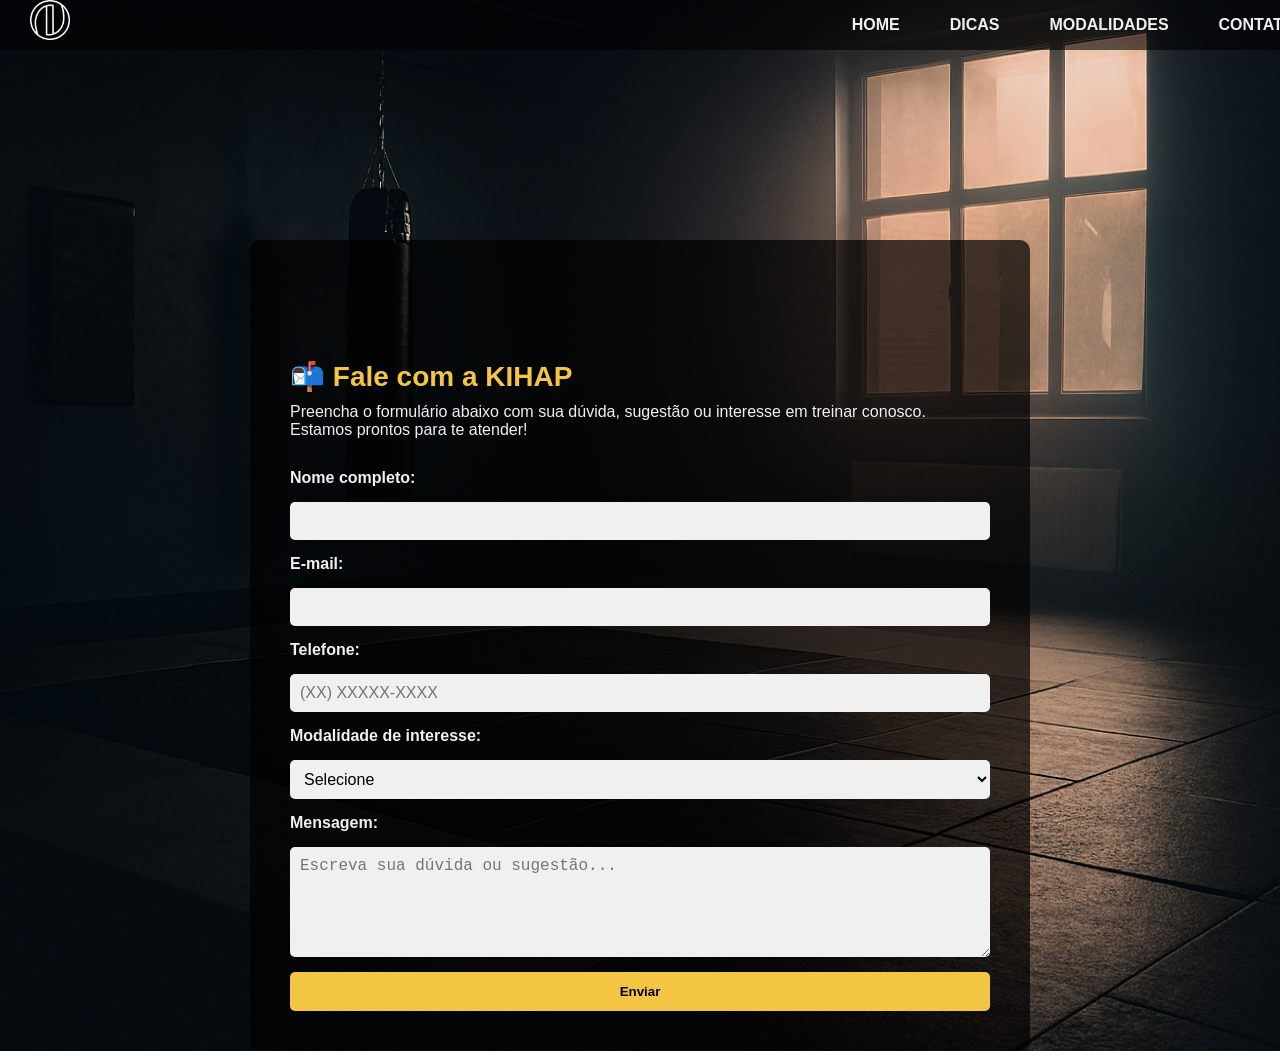
<file: AcademiaKIHAP/contato.html>
<!DOCTYPE html>
<html lang="pt-br">
<head>
  <meta charset="UTF-8">
  <title>Contato - KIHAP</title>
  <link rel="stylesheet" href="style.css">
</head>
<body class="bodycontato">
  <header class="topo">
    <div class="logo">
      <img src="src/logo.png" alt="Logo KIHAP">
    </div>
    <nav class="menu">
      <ul>
        <li><a href="index.html">HOME</a></li>
        <li><a href="dicas.html">DICAS</a></li>
        <li class="dropdown">
          <a href="#">MODALIDADES</a>
          <ul class="submenu">
            <li><a href="muay-thai.html">Muay-Thai</a></li>
            <li><a href="jiu-jitsu.html">Jiu-Jitsu</a></li>
            <li><a href="karate.html">Karatê</a></li>
          </ul>
        </li>
        <li><a href="contato.html">CONTATO</a></li>
      </ul>
    </nav>
  </header>

  <div class="contato-fundo">

  <main class="contato-container">
    <h2>📬 Fale com a KIHAP</h2>
    <p>Preencha o formulário abaixo com sua dúvida, sugestão ou interesse em treinar conosco. Estamos prontos para te atender!</p>

    <form class="formulario-contato">
      <label for="nome">Nome completo:</label>
      <input type="text" id="nome" name="nome" required>

      <label for="email">E-mail:</label>
      <input type="email" id="email" name="email" required>

      <label for="telefone">Telefone:</label>
      <input type="tel" id="telefone" name="telefone" placeholder="(XX) XXXXX-XXXX">

      <label for="modalidade">Modalidade de interesse:</label>
      <select id="modalidade" name="modalidade">
        <option value="">Selecione</option>
        <option value="muaythai">Muay-Thai</option>
        <option value="jiujitsu">Jiu-Jitsu</option>
        <option value="karate">Karatê</option>
      </select>

      <label for="mensagem">Mensagem:</label>
      <textarea id="mensagem" name="mensagem" rows="5" placeholder="Escreva sua dúvida ou sugestão..."></textarea>

      <button type="submit">Enviar</button>
    </form>
  </main>
  </div>
</body>
</html>
</file>
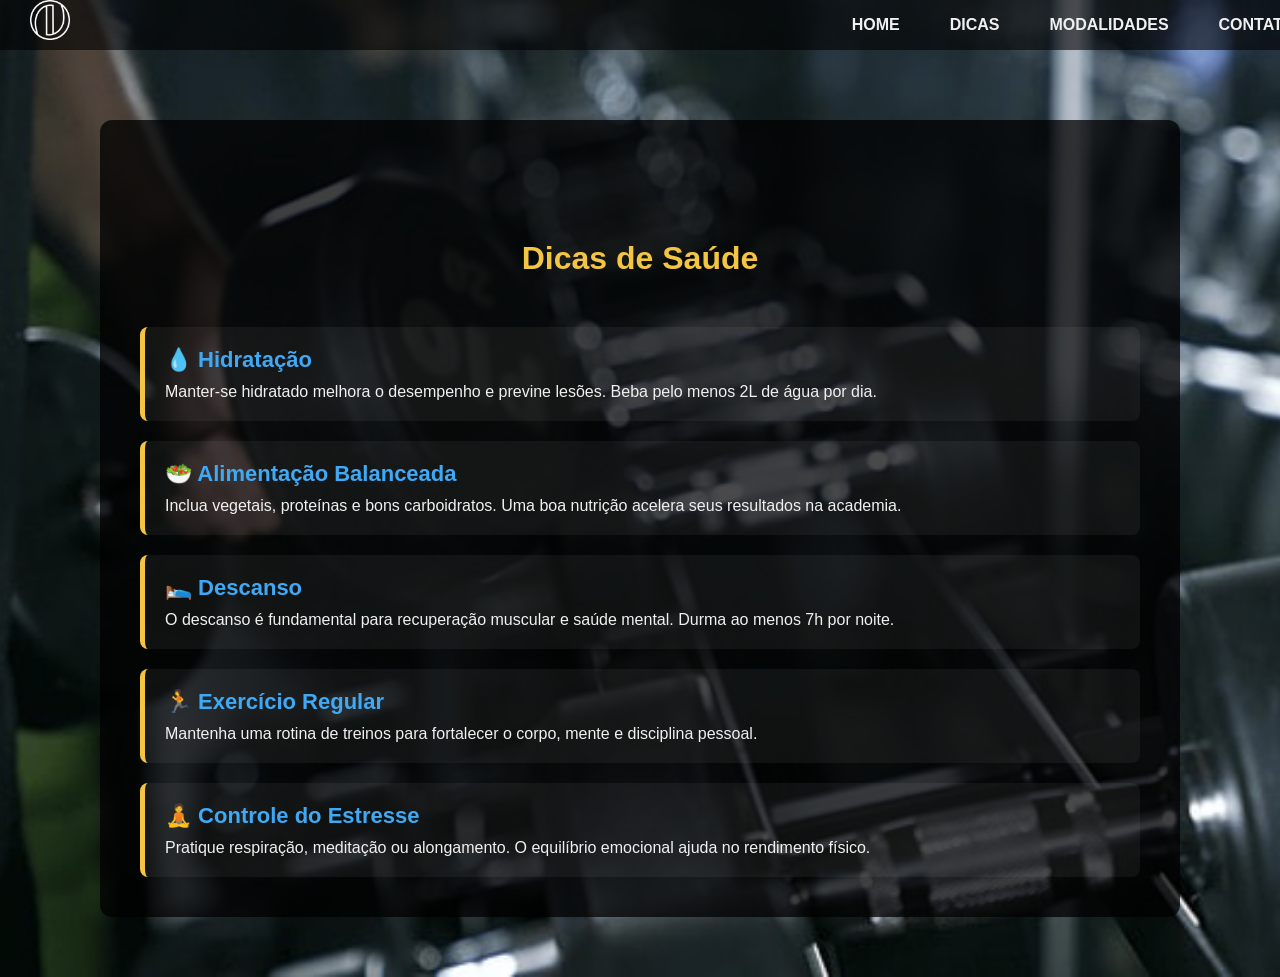
<file: AcademiaKIHAP/dicas.html>
<!DOCTYPE html>
<html lang="pt-br">

<head>
  <meta charset="UTF-8">
  <title>Dicas de Saúde - KIHAP</title>
  <link rel="stylesheet" href="style.css">
</head>

<body class="bodydicas">
  <!-- Cabeçalho reutilizado -->
  <header class="topo">
    <div class="logo">
      <img src="src/logo.png" alt="Logo KIHAP">
    </div>
    <nav class="menu">
      <ul>
        <li><a href="index.html">HOME</a></li>
        <li><a href="dicas.html">DICAS</a></li>
        <li class="dropdown">
          <a href="#">MODALIDADES</a>
          <ul class="submenu">
            <li><a href="muay-thai.html">Muay-Thai</a></li>
            <li><a href="jiu-jitsu.html">Jiu-Jitsu</a></li>
            <li><a href="karate.html">Karatê</a></li>
          </ul>
        </li>
        <li><a href="contato.html">CONTATO</a></li>
      </ul>
    </nav>
  </header>

  <!-- Seção principal com dicas -->
  <main class="dicas-fundo">
    <div class="dicas-container">
      <h2 class="titulo-dicas">Dicas de Saúde</h2>

      <section class="dica-card">
        <h3>💧 Hidratação</h3>
        <p>Manter-se hidratado melhora o desempenho e previne lesões. Beba pelo menos 2L de água por dia.</p>
      </section>

      <section class="dica-card">
        <h3>🥗 Alimentação Balanceada</h3>
        <p>Inclua vegetais, proteínas e bons carboidratos. Uma boa nutrição acelera seus resultados na academia.</p>
      </section>

      <section class="dica-card">
        <h3>🛌 Descanso</h3>
        <p>O descanso é fundamental para recuperação muscular e saúde mental. Durma ao menos 7h por noite.</p>
      </section>

      <section class="dica-card">
        <h3>🏃 Exercício Regular</h3>
        <p>Mantenha uma rotina de treinos para fortalecer o corpo, mente e disciplina pessoal.</p>
      </section>

      <section class="dica-card">
        <h3>🧘 Controle do Estresse</h3>
        <p>Pratique respiração, meditação ou alongamento. O equilíbrio emocional ajuda no rendimento físico.</p>
      </section>
    </div>
  </main>
</body>

</html>
</file>
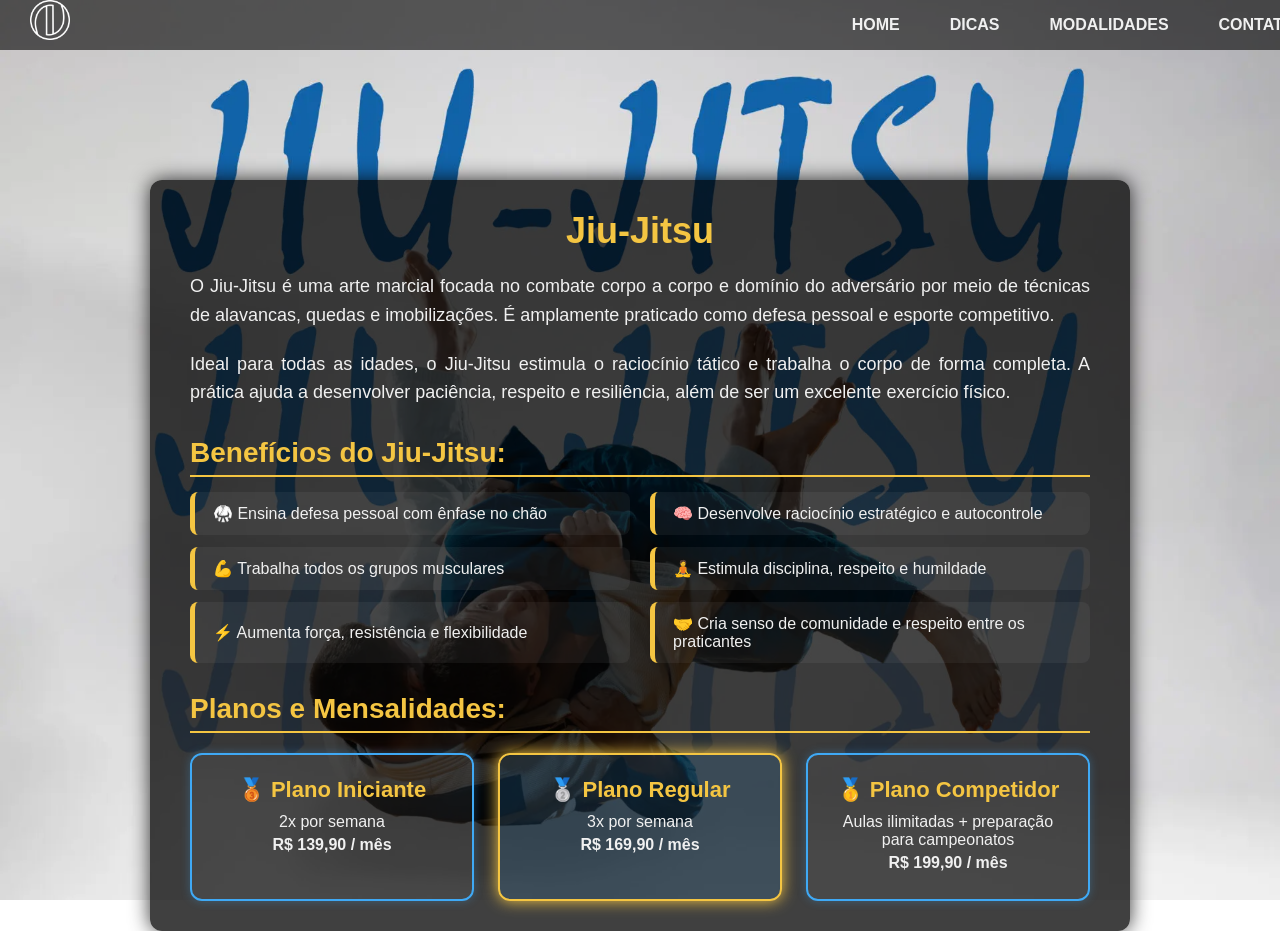
<file: AcademiaKIHAP/jiu-jitsu.html>
<!DOCTYPE html>
<html lang="pt-br">

<head>
  <meta charset="UTF-8">
  <title>Jiu-Jitsu - KIHAP</title>
  <link rel="stylesheet" href="style.css">
</head>

<body class="bodyhome jiujitsu">
  <header class="topo">
    <div class="logo">
      <img src="src/logo.png" alt="Logo KIHAP">
    </div>
    <nav class="menu">
      <ul>
        <li><a href="index.html">HOME</a></li>
        <li><a href="dicas.html">DICAS</a></li>
        <li class="dropdown">
          <a href="#">MODALIDADES</a>
          <ul class="submenu">
            <li><a href="muay-thai.html">Muay-Thai</a></li>
            <li><a href="jiu-jitsu.html">Jiu-Jitsu</a></li>
            <li><a href="karate.html">Karatê</a></li>
          </ul>
        </li>
        <li><a href="contato.html">CONTATO</a></li>
      </ul>
    </nav>
  </header>

  <main class="modalidade-fundo">
    <div class="modalidade-container">
      <h2 class="titulo-modalidade">Jiu-Jitsu</h2>

      <p class="descricao-modalidade">
        O Jiu-Jitsu é uma arte marcial focada no combate corpo a corpo e domínio do adversário por meio de técnicas de alavancas, quedas e imobilizações. É amplamente praticado como defesa pessoal e esporte competitivo.
      </p>
      <p class="descricao-modalidade">
        Ideal para todas as idades, o Jiu-Jitsu estimula o raciocínio tático e trabalha o corpo de forma completa. A prática ajuda a desenvolver paciência, respeito e resiliência, além de ser um excelente exercício físico.
      </p>

      <h3 class="subtitulo-beneficios">Benefícios do Jiu-Jitsu:</h3>
      <ul class="lista-beneficios">
        <li>🥋 Ensina defesa pessoal com ênfase no chão</li>
        <li>🧠 Desenvolve raciocínio estratégico e autocontrole</li>
        <li>💪 Trabalha todos os grupos musculares</li>
        <li>🧘 Estimula disciplina, respeito e humildade</li>
        <li>⚡ Aumenta força, resistência e flexibilidade</li>
        <li>🤝 Cria senso de comunidade e respeito entre os praticantes</li>
      </ul>

      <h3 class="subtitulo-beneficios">Planos e Mensalidades:</h3>
      <div class="planos-container">
        <div class="plano-card">
          <h4>🥉 Plano Iniciante</h4>
          <p>2x por semana</p>
          <p><strong>R$ 139,90 / mês</strong></p>
        </div>

        <div class="plano-card destaque">
          <h4>🥈 Plano Regular</h4>
          <p>3x por semana</p>
          <p><strong>R$ 169,90 / mês</strong></p>
        </div>

        <div class="plano-card">
          <h4>🥇 Plano Competidor</h4>
          <p>Aulas ilimitadas + preparação para campeonatos</p>
          <p><strong>R$ 199,90 / mês</strong></p>
        </div>
      </div>
    </div>
  </main>
</body>

</html>
</file>
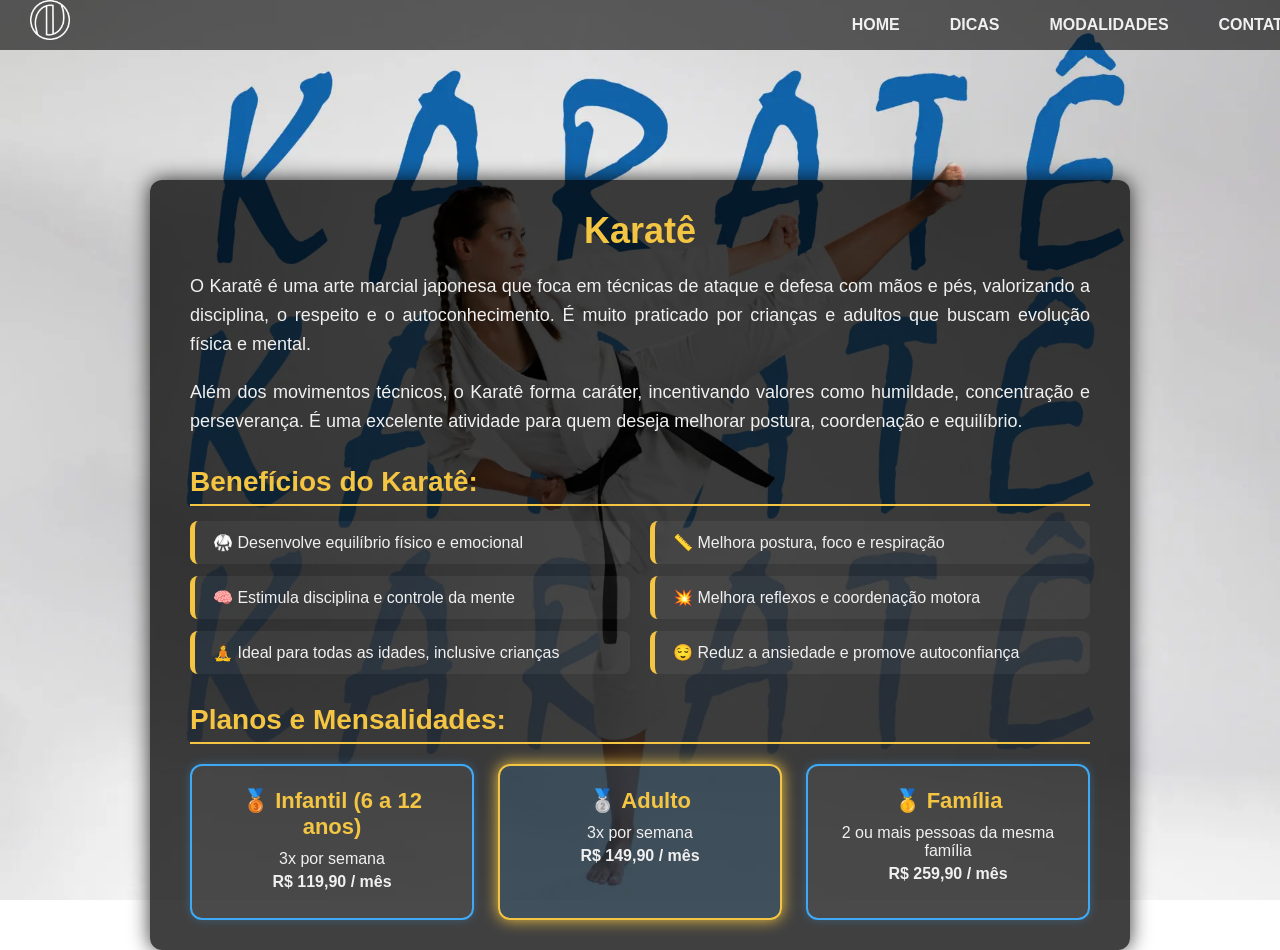
<file: AcademiaKIHAP/karate.html>
<!DOCTYPE html>
<html lang="pt-br">

<head>
  <meta charset="UTF-8">
  <title>Karatê - KIHAP</title>
  <link rel="stylesheet" href="style.css">
</head>

<body class="bodyhome karate">
  <header class="topo">
    <div class="logo">
      <img src="src/logo.png" alt="Logo KIHAP">
    </div>
    <nav class="menu">
      <ul>
        <li><a href="index.html">HOME</a></li>
        <li><a href="dicas.html">DICAS</a></li>
        <li class="dropdown">
          <a href="#">MODALIDADES</a>
          <ul class="submenu">
            <li><a href="muay-thai.html">Muay-Thai</a></li>
            <li><a href="jiu-jitsu.html">Jiu-Jitsu</a></li>
            <li><a href="karate.html">Karatê</a></li>
          </ul>
        </li>
        <li><a href="contato.html">CONTATO</a></li>
      </ul>
    </nav>
  </header>

  <main class="modalidade-fundo">
    <div class="modalidade-container">
      <h2 class="titulo-modalidade">Karatê</h2>

      <p class="descricao-modalidade">
        O Karatê é uma arte marcial japonesa que foca em técnicas de ataque e defesa com mãos e pés, valorizando a disciplina, o respeito e o autoconhecimento. É muito praticado por crianças e adultos que buscam evolução física e mental.
      </p>
      <p class="descricao-modalidade">
        Além dos movimentos técnicos, o Karatê forma caráter, incentivando valores como humildade, concentração e perseverança. É uma excelente atividade para quem deseja melhorar postura, coordenação e equilíbrio.
      </p>

      <h3 class="subtitulo-beneficios">Benefícios do Karatê:</h3>
      <ul class="lista-beneficios">
        <li>🥋 Desenvolve equilíbrio físico e emocional</li>
        <li>📏 Melhora postura, foco e respiração</li>
        <li>🧠 Estimula disciplina e controle da mente</li>
        <li>💥 Melhora reflexos e coordenação motora</li>
        <li>🧘 Ideal para todas as idades, inclusive crianças</li>
        <li>😌 Reduz a ansiedade e promove autoconfiança</li>
      </ul>

      <h3 class="subtitulo-beneficios">Planos e Mensalidades:</h3>
      <div class="planos-container">
        <div class="plano-card">
          <h4>🥉 Infantil (6 a 12 anos)</h4>
          <p>3x por semana</p>
          <p><strong>R$ 119,90 / mês</strong></p>
        </div>

        <div class="plano-card destaque">
          <h4>🥈 Adulto</h4>
          <p>3x por semana</p>
          <p><strong>R$ 149,90 / mês</strong></p>
        </div>

        <div class="plano-card">
          <h4>🥇 Família</h4>
          <p>2 ou mais pessoas da mesma família</p>
          <p><strong>R$ 259,90 / mês</strong></p>
        </div>
      </div>
    </div>
  </main>
</body>

</html>
</file>
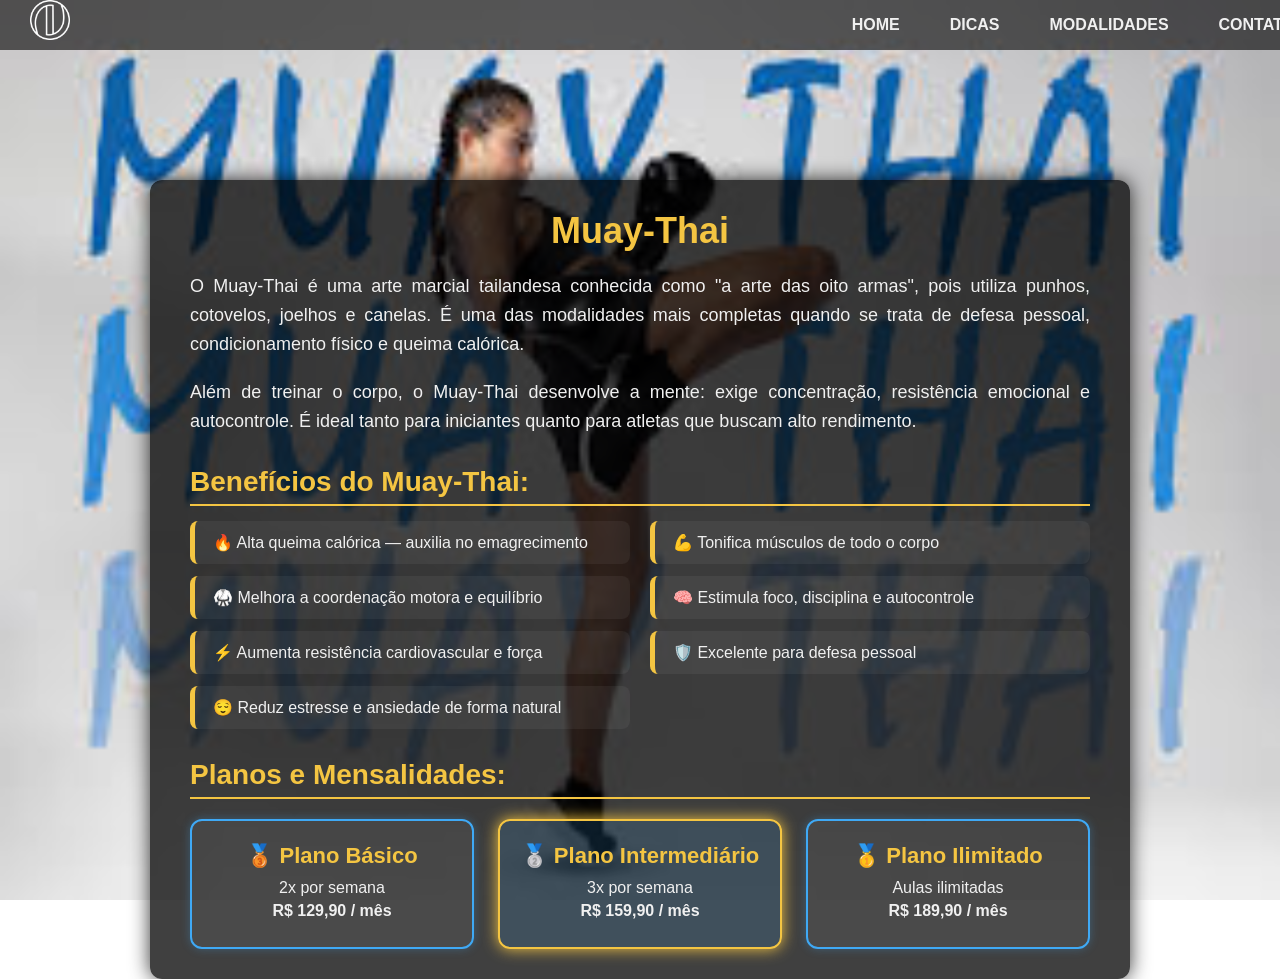
<file: AcademiaKIHAP/muay-thai.html>
<!DOCTYPE html>
<html lang="pt-br">

<head>
  <meta charset="UTF-8">
  <title>Muay-Thai - KIHAP</title>
  <link rel="stylesheet" href="style.css">
</head>

<body class="bodyhome muaythai">
  <header class="topo">
    <div class="logo">
      <img src="src/logo.png" alt="Logo KIHAP">
    </div>
    <nav class="menu">
      <ul>
        <li><a href="index.html">HOME</a></li>
        <li><a href="dicas.html">DICAS</a></li>
        <li class="dropdown">
          <a href="#">MODALIDADES</a>
          <ul class="submenu">
            <li><a href="muay-thai.html">Muay-Thai</a></li>
            <li><a href="jiu-jitsu.html">Jiu-Jitsu</a></li>
            <li><a href="karate.html">Karatê</a></li>
          </ul>
        </li>
        <li><a href="contato.html">CONTATO</a></li>
      </ul>
    </nav>
  </header>

  <main class="modalidade-fundo">
    <div class="modalidade-container">
      <h2 class="titulo-modalidade">Muay-Thai</h2>

      <p class="descricao-modalidade">
        O Muay-Thai é uma arte marcial tailandesa conhecida como "a arte das oito armas", pois utiliza punhos, cotovelos, joelhos e canelas. É uma das modalidades mais completas quando se trata de defesa pessoal, condicionamento físico e queima calórica.
      </p>
      <p class="descricao-modalidade">
        Além de treinar o corpo, o Muay-Thai desenvolve a mente: exige concentração, resistência emocional e autocontrole. É ideal tanto para iniciantes quanto para atletas que buscam alto rendimento.
      </p>

      <h3 class="subtitulo-beneficios">Benefícios do Muay-Thai:</h3>
      <ul class="lista-beneficios">
        <li>🔥 Alta queima calórica — auxilia no emagrecimento</li>
        <li>💪 Tonifica músculos de todo o corpo</li>
        <li>🥋 Melhora a coordenação motora e equilíbrio</li>
        <li>🧠 Estimula foco, disciplina e autocontrole</li>
        <li>⚡ Aumenta resistência cardiovascular e força</li>
        <li>🛡️ Excelente para defesa pessoal</li>
        <li>😌 Reduz estresse e ansiedade de forma natural</li>
      </ul>

      <h3 class="subtitulo-beneficios">Planos e Mensalidades:</h3>
      <div class="planos-container">
        <div class="plano-card">
          <h4>🥉 Plano Básico</h4>
          <p>2x por semana</p>
          <p><strong>R$ 129,90 / mês</strong></p>
        </div>

        <div class="plano-card destaque">
          <h4>🥈 Plano Intermediário</h4>
          <p>3x por semana</p>
          <p><strong>R$ 159,90 / mês</strong></p>
        </div>

        <div class="plano-card">
          <h4>🥇 Plano Ilimitado</h4>
          <p>Aulas ilimitadas</p>
          <p><strong>R$ 189,90 / mês</strong></p>
        </div>
      </div>
    </div>
  </main>
</body>

</html>
</file>
<file: AcademiaKIHAP/style.css>
* {
    margin: 0;
}

:root {
  --cor-fundo: #0d0d0d;
  --cor-texto: #f0f0f0;
  --amarelo: #f4c542;
  --azul: #3fa9f5;
}

.bodyhome {
  margin: 0;
  font-family: 'Segoe UI', sans-serif;
  background-image: url(src/fundo-home.png); /* substitua pelo nome da imagem de fundo */
  background-size: 100% 100%;
  background-position: center;
  background-repeat: no-repeat;
  background-attachment: fixed;
  color: var(--cor-texto);
  height: 100%;
  display: flex;
  flex-direction: column;
}

/* Cabeçalho */
.topo {
  display: flex;
  justify-content: space-between;
  align-items: center;
  padding-left: 30px;
  padding-right: 30px;
  background-color: rgba(0, 0, 0, 0.6);
  position: fixed;
  width: 100%;
}


.logo {
  display: flex;
  flex-direction: column;
  align-items: flex-start;
}

.logo img {
  height: 40px;
  margin-bottom: 10px;
}

.logo h1 {
  font-size: 32px;
  margin: 0;
  color: var(--cor-texto);
}

.menu ul {
  list-style: none;
  display: flex;
  gap: 20px;
  margin: 0;
  padding: 0;
  position: relative;
}

.menu ul li {
  position: relative;
}

.menu ul li a {
  color: var(--cor-texto);
  text-decoration: none;
  font-weight: bold;
  padding: 10px 15px;
  transition: all 0.3s ease;
  border-bottom: 2px solid transparent;
}

.menu ul li a:hover {
  border-bottom: 2px solid var(--amarelo); /* linha amarela no hover */
  color: var(--amarelo); /* opcional: muda a cor do texto */
}


/* Submenu */
.dropdown .submenu {
  display: none;
  position: absolute;
  top: 100%;
  left: 0;
  background-color: rgba(0, 0, 0, 0.9);
  padding: 0;
  margin: 0;
  border-radius: 5px;
  min-width: 160px;
  z-index: 10;
  flex-direction: column;
}

.dropdown:hover .submenu {
  display: block;
}

.submenu li a {
  display: block;
  padding: 10px 15px;
  color: var(--cor-texto);
  text-decoration: none;
  border-bottom: 2px solid transparent;
  transition: all 0.3s ease;
}

.submenu li a:hover {
  border-bottom: 2px solid var(--amarelo); 
  color: var(--amarelo); 
}

.contato-container {
  margin-top: 120px;
  padding: 40px;
  max-width: 700px;
  margin-left: auto;
  margin-right: auto;
  background-color: rgba(0, 0, 0, 0.7);
  border-radius: 10px;
  color: var(--cor-texto);
}

.contato-container h2 {
  font-size: 28px;
  margin-bottom: 10px;
  color: var(--amarelo);
}

.contato-container p {
  margin-bottom: 30px;
  font-size: 16px;
}

.formulario-contato {
  display: grid;
  gap: 15px;
}

.formulario-contato label {
  font-weight: bold;
}

.formulario-contato input,
.formulario-contato select,
.formulario-contato textarea {
  padding: 10px;
  border: none;
  border-radius: 5px;
  font-size: 16px;
  background-color: #f0f0f0;
  color: #000;
}

.formulario-contato textarea {
  resize: vertical;
}

.formulario-contato button {
  background-color: var(--amarelo);
  color: #000;
  font-weight: bold;
  padding: 12px;
  border: none;
  border-radius: 5px;
  cursor: pointer;
  transition: background 0.3s ease;
}

.formulario-contato button:hover {
  background-color: var(--azul);
  color: #fff;
}

.contato-fundo {
  background-image: url(src/fundo-contato.png);
  background-size: 100% 100%;
  background-position: center;
  background-repeat: no-repeat;
  min-height: 100%;
  padding-top: 120px; /* espaço para o topo fixo */
}

/* Fundo específico para a página de dicas */
.dicas-fundo {
  background-image: url(src/fundo-dicas.jpg); /* substitua pelo fundo desejado */
  background-size: cover;
  background-position: center;
  background-repeat: no-repeat;
  min-height: 100%;
  padding-top: 120px; /* espaço para o topo fixo */
  padding-bottom: 60px;
}

/* Container principal das dicas */
.dicas-container {
  max-width: 1000px;
  margin: 0 auto;
  padding: 40px;
  background-color: rgba(0, 0, 0, 0.75);
  border-radius: 12px;
  display: grid;
  gap: 20px;
}

/* Título da seção */
.titulo-dicas {
  text-align: center;
  font-size: 32px;
  margin-bottom: 30px;
  color: var(--amarelo);
}

/* Estilo dos cartões de dica */
.dica-card {
  background-color: rgba(255, 255, 255, 0.05);
  border-left: 5px solid var(--amarelo);
  padding: 20px;
  border-radius: 8px;
  transition: transform 0.2s ease;
}

.dica-card h3 {
  color: var(--azul);
  margin-bottom: 10px;
  font-size: 22px;
}

.dica-card p {
  font-size: 16px;
  color: var(--cor-texto);
}

.dica-card:hover {
  transform: translateY(-5px);
}

/* Container geral das modalidades */
.modalidade-fundo {
  background-size: 100% 100%;
  background-position: center;
  background-repeat: no-repeat;
  min-height: 100%;
  padding-top: 180px; /* espaçamento para o topo fixo */
  display: flex;
  justify-content: center;
  align-items: flex-start;
  color: var(--cor-texto);
  font-family: 'Segoe UI', sans-serif;
}

.modalidade-container {
  background-color: rgba(0, 0, 0, 0.75);
  max-width: 900px;
  width: 90%;
  padding: 30px 40px;
  border-radius: 12px;
  box-shadow: 0 0 20px rgba(0,0,0,0.8);
}

/* Título principal */
.titulo-modalidade {
  font-size: 36px;
  margin-bottom: 20px;
  color: var(--amarelo);
  font-weight: 700;
  text-align: center;
}

/* Descrição */
.descricao-modalidade {
  font-size: 18px;
  line-height: 1.6;
  margin-bottom: 20px;
  color: var(--cor-texto);
  text-align: justify;
}

/* Subtítulos */
.subtitulo-beneficios {
  font-size: 28px;
  margin-top: 30px;
  margin-bottom: 15px;
  color: var(--amarelo);
  font-weight: 600;
  border-bottom: 2px solid var(--amarelo);
  padding-bottom: 6px;
}

/* Lista de benefícios */
.lista-beneficios {
  list-style: none;
  padding-left: 0;
  display: grid;
  grid-template-columns: repeat(auto-fit, minmax(300px, 1fr));
  gap: 12px 20px;
  margin-bottom: 30px;
}

.lista-beneficios li {
  background-color: rgba(255, 255, 255, 0.05);
  padding: 12px 18px;
  border-left: 5px solid var(--amarelo);
  border-radius: 8px;
  font-size: 16px;
  color: var(--cor-texto);
  display: flex;
  align-items: center;
  gap: 10px;
  transition: background-color 0.3s ease;
}

.lista-beneficios li:hover {
  background-color: rgba(255, 255, 255, 0.1);
  cursor: default;
}

/* Planos */
.planos-container {
  display: grid;
  grid-template-columns: repeat(auto-fit, minmax(220px, 1fr));
  gap: 24px;
  margin-top: 20px;
}

.plano-card {
  background-color: rgba(255, 255, 255, 0.05);
  border: 2px solid var(--azul);
  padding: 22px 18px;
  border-radius: 12px;
  text-align: center;
  transition: transform 0.3s ease, border-color 0.3s ease;
  color: var(--cor-texto);
  box-shadow: 0 0 10px rgba(63, 169, 245, 0.3);
}

.plano-card h4 {
  color: var(--amarelo);
  font-size: 22px;
  margin-bottom: 10px;
  font-weight: 700;
}

.plano-card p {
  font-size: 16px;
  margin: 5px 0;
}

.plano-card:hover {
  transform: translateY(-7px);
  border-color: var(--amarelo);
  box-shadow: 0 0 20px var(--amarelo);
  cursor: pointer;
}

/* Plano em destaque */
.plano-card.destaque {
  background-color: rgba(63, 169, 245, 0.15);
  border-color: var(--amarelo);
  box-shadow: 0 0 15px var(--amarelo);
}

/* Responsividade para telas pequenas */
@media (max-width: 600px) {
  .modalidade-container {
    padding: 20px 25px;
  }

  .titulo-modalidade {
    font-size: 28px;
  }

  .subtitulo-beneficios {
    font-size: 22px;
  }

  .lista-beneficios {
    grid-template-columns: 1fr;
  }

  .planos-container {
    grid-template-columns: 1fr;
  }

  .plano-card {
    padding: 18px 14px;
  }
}
/* Fundo para página HOME */
.bodyhome:not(.jiujitsu):not(.karate):not(.muaythai) {
  background-image: url(src/fundo-home.png);
  background-size: 100% 100%;
  background-position: center;
  background-repeat: no-repeat;
  background-attachment: fixed;
}

/* Fundo para página Jiu-Jitsu */
.bodyhome.jiujitsu {
  background-image: url(src/fundo-jiu.png);
  background-size: 100% 100%;
  background-position: center;
  background-repeat: no-repeat;
  background-attachment: fixed;
}

/* Fundo para página Karatê */
.bodyhome.karate {
  background-image: url(src/fundo-karate.png);
  background-size: 100% 100%;
  background-position: center;
  background-repeat: no-repeat;
  background-attachment: fixed;
}

/* Fundo para página Muay-Thai */
.bodyhome.muaythai {
  background-image: url(src/fundo-muaythai.png);
  background-size: 100% 100%;
  background-position: center;
  background-repeat: no-repeat;
  background-attachment: fixed;
}

/* Fundo para página de CONTATO */
.bodycontato {
  background-image: url(src/fundo-contato.png);
  background-size: 100% 100%;
  background-position: center;
  background-repeat: no-repeat;
  background-attachment: fixed;
  font-family: 'Segoe UI', sans-serif;
  color: var(--cor-texto);
  height: 100%;
  display: flex;
  flex-direction: column;
}

/* Fundo para página de DICAS */
.bodydicas {
  background-image: url(src/fundo-dicas.jpg);
  background-size: cover;
  background-position: center;
  background-repeat: no-repeat;
  background-attachment: fixed;
  font-family: 'Segoe UI', sans-serif;
  color: var(--cor-texto);
  height: 100%;
  display: flex;
  flex-direction: column;
}

/* Adiciona espaço abaixo do cabeçalho fixo */
.contato-container,
.dicas-container {
  padding-top: 120px;
}
</file>
